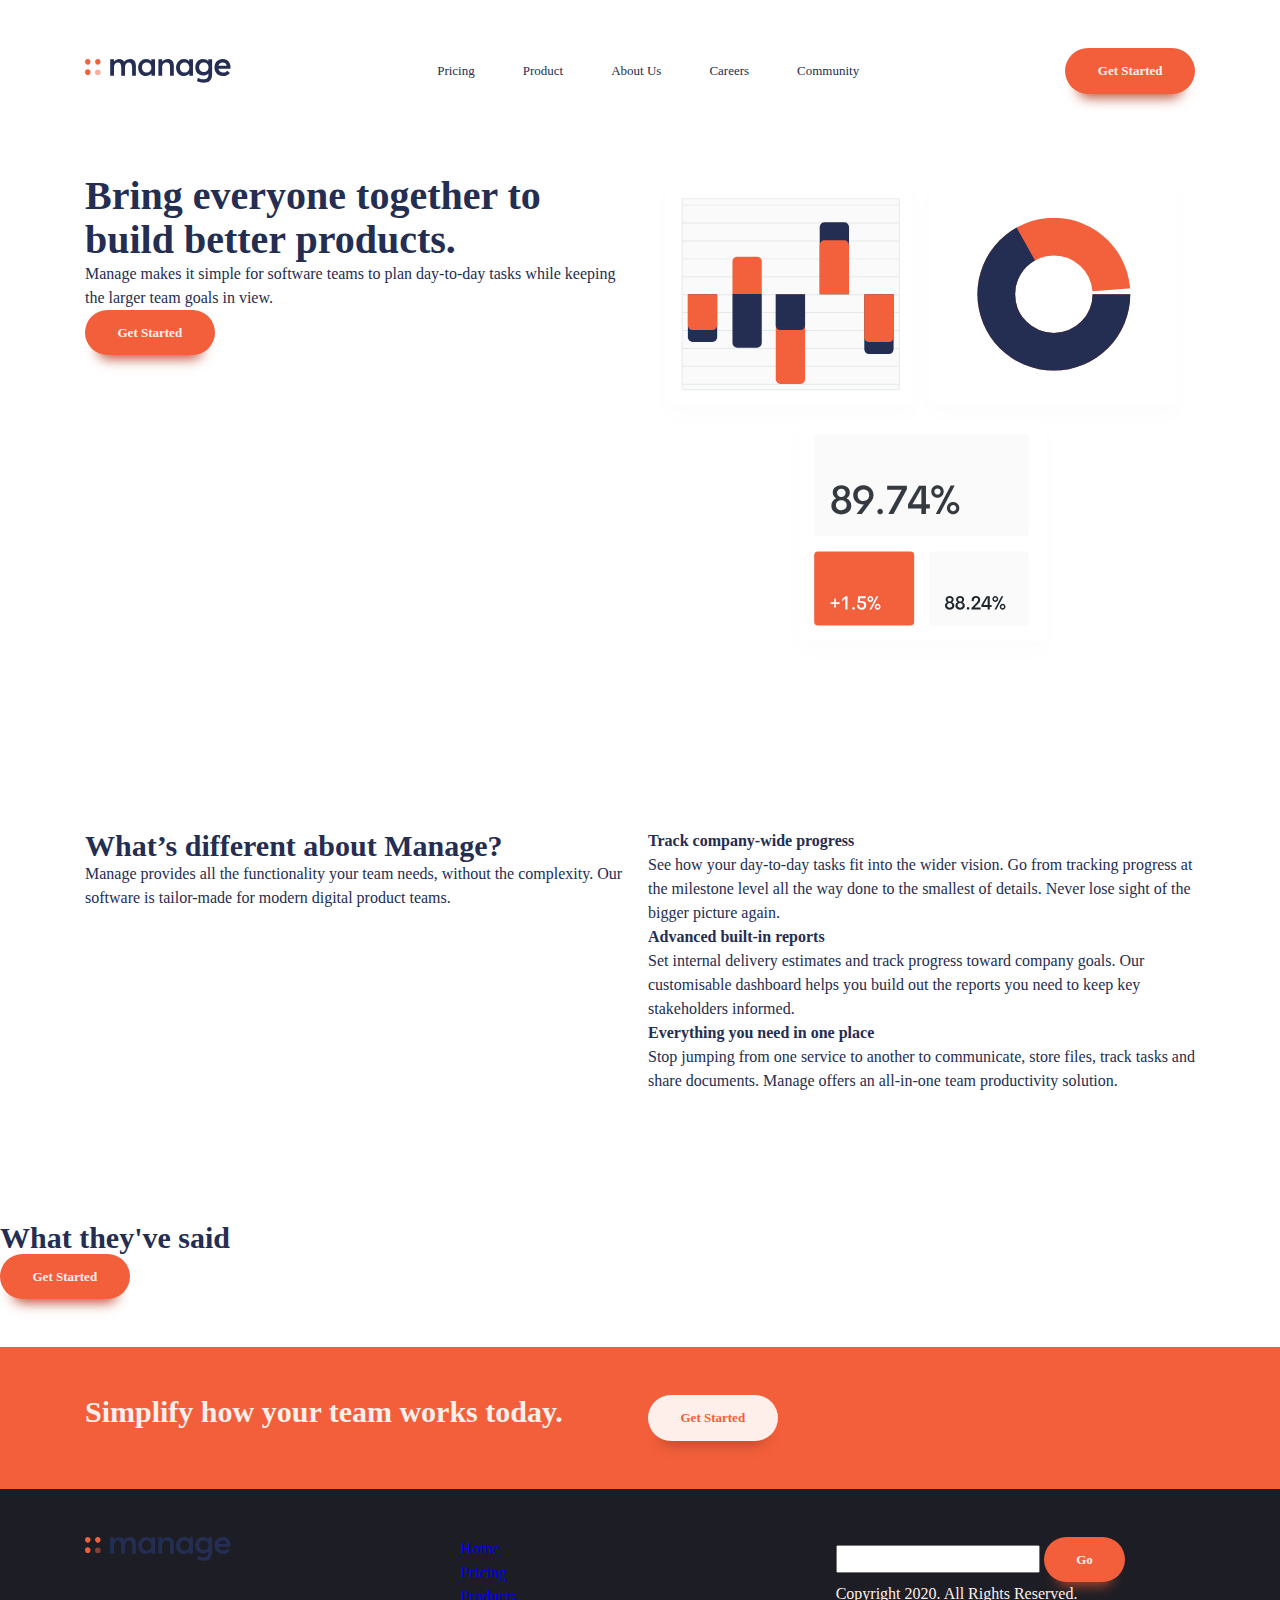
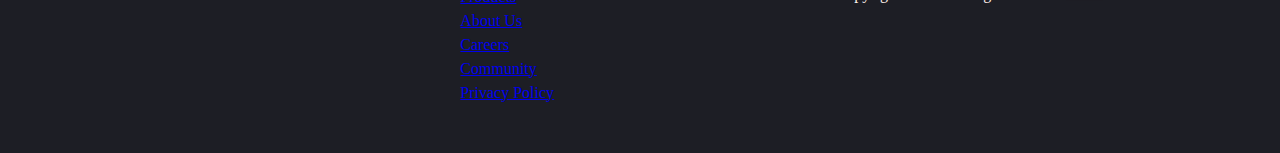
<file: index.html>
<!DOCTYPE html>
<html lang="en">
  <head>
    <meta charset="UTF-8" />
    <link rel="icon" type="image/svg+xml" href="./images/favicon-32x32.png" />
    <meta name="viewport" content="width=device-width, initial-scale=1.0" />
    <title>Vite App</title>

    <!--google fonts-->
    <link rel="preconnect" href="https://fonts.googleapis.com">
    <link rel="preconnect" href="https://fonts.gstatic.com" crossorigin>
    <link href="https://fonts.googleapis.com/css2?family=Be+Vietnam+Pro:wght@400;500;700&display=swap" rel="stylesheet">

    <!--stylesheets-->
    <link rel="stylesheet" href="style.css">
  </head>
  <body>
    <header class="primary-header">
      <div class="container">
        <div class="nav-wrapper">
        <a href="#"><img src="./images/logo.svg" alt="Manage"></a>
        <button class="mobile-nav-toggle" aria-controls="primary-navigation" aria-expanded="false">
          <img class="icon-hamburger" src="./images/icon-hamburger.svg" alt="" aria-hidden="true">
          <img class="icon-close" src="./images/icon-close.svg" alt="" aria-hidden="true">
          <span class="visually-hidden">Menu</span>
        </button>
        <nav class="primary-navigation" id="primary-navigation">
          <ul aria-label="Primary" role="list" class="nav-list">
            <li><a href="#">Pricing</a></li>
            <li><a href="#">Product</a></li>
            <li><a href="#">About Us</a></li>
            <li><a href="#">Careers</a></li>
            <li><a href="#">Community</a></li>
          </ul>
        </nav>
        <button class="button | display-sm-none display-md-inline-flex">Get Started</button>
        </div>
      </div>
    </header>

    <main>
      <section class="padding-block-900">
        <div class="container">
          <div class="even-columns">
            <div><h1 class="fs-primary-heading fw-bold">Bring everyone together to build better products.</h1>
            <p> Manage makes it simple for software teams to plan day-to-day tasks while keeping the larger team goals in view. </p>
            <button class="button">Get Started</button>
            </div>
            <div>
              <img src="./images/illustration-intro.svg" alt="">
            </div>
          </div>
        </div>
      </section>
      <section class="padding-block-900">

        <div class="container">
          <div class="even-columns">
            <div>
              <h2 class="fs-secondary-heading fw-bold">What’s different about Manage?</h2>
              <p>Manage provides all the functionality your team needs, without the complexity. Our software is tailor-made for modern digital product teams.</p>
            </div>
            <div>
              <ul class="numbered-items" role="list">
                <li><h3 class="fs-600 fw-bold">Track company-wide progress</h3>
                <p>
                  See how your day-to-day tasks fit into the wider vision. Go from tracking progress at the milestone level all the way done to the smallest of details. Never lose sight of the bigger picture again.
                </p></li>
                <li><h3 class="fs-600 fw-bold">Advanced built-in reports</h3>
                <p>
                  Set internal delivery estimates and track progress toward company goals. Our customisable dashboard helps you build out the reports you need to keep key stakeholders informed.
                </p></li>
                <li><h3 class="fs-600 fw-bold">Everything you need in one place</h3>
                <p>
                  Stop jumping from one service to another to communicate, store files, track tasks and share documents. Manage offers an all-in-one team productivity solution.
                </p></li>
              </ul>
            </div>
          </div>
        </div>
      </section>

      <section class="carousel | padding-block-700">
        <h2 class="fs-secondary-heading fw-bold">What they've said</h2>
        <!--carousel here-->
        <button class="button">Get Started</button>
      </section>

      <section class="cta | padding-block-700 bg-accent-400">
        <div class="container">
          <div class="even-columns">
            <div>
              <p class="fs-secondary-heading fw-bold text-accent-100">Simplify how your team works today.</p>
            </div>
            <div>
              <button class="button" data-type="inverted">Get Started</button>
            </div>
          </div>
        </div>
      </section>
    </main>

    <footer class="padding-block-700 bg-neutral-900 text-neutral-100">
      <div class="container">
        <div class="even-columns">
          <div>
            <a href="#"><img src="./images/logo.svg" alt="Manage"></a>
            <ul role="list" aria-label="social links">
              <li><a aria-label="facebook" href="#"></a></li>
              <li><a aria-label="youtube" href="#"></a></li>
              <li><a aria-label="twitter" href="#"></a></li>
              <li><a aria-label="pinterest" href="#"></a></li>
              <li><a aria-label="instagram" href="#"></a></li>
            </ul>
          </div>
          <div>
            <nav class="footer-nav">
              <ul aria-label="Footer" role="list">
                <li><a href="#">Home</a></li>
                <li><a href="#">Pricing</a></li>
                <li><a href="#">Products</a></li>
                <li><a href="#">About Us</a></li>
                <li><a href="#">Careers</a></li>
                <li><a href="#">Community</a></li>
                <li><a href="#">Privacy Policy</a></li>
              </ul>
            </nav>
          </div>
          <div>
            <form action="">
              <input type="email">
              <button class="button">Go</button>
            </form>
            <p>Copyright 2020. All Rights Reserved.</p>
          </div>
        </div>
      </div>
    </footer>

    <script type="module" src="/main.js"></script>
  </body>
</html>
</file>
<file: style.css>
:root {
    /*colors*/
    --clr-accent-500: hsl(12, 60%, 45%);
    --clr-accent-400: hsl(12, 88%, 59%);
    --clr-accent-300: hsl(12, 88%, 75%);
    --clr-accent-100: hsl(13, 100%, 96%);

    --clr-primary-400: hsl(228, 39%, 23%);

    --clr-neutral-900: hsl(232, 12%, 13%);
    --clr-neutral-100: hsl(13, 100%, 96%);

    /*fonts*/
    --ff-primary: font-family: 'Be Vietnam Pro', sans-serif;

    --ff-body: var(--ff-primary);
    --ff-heading: var(--ff-primary);

    --fw--regular: 400;
    --fw-semi-bold: 500;
    --fw-bold: 700;

    --fs-300: 0.8125rem;
    --fs-400: 0.875rem;
    --fs-500: 0.9375rem;
    --fs-600: 1rem;
    --fs-700: 1.875rem;
    --fs-800: 2.5rem;
    --fs-900: 3.5rem;

    --fs-body: var(--fs-400);
    --fs-primary-heading: var(--fs-800);
    --fs-secondary-heading: var(--fs-700);
    --fs-nav: var(--fs-500);
    --fs-button: var(--fs-300);

    /*spacing*/

    --size-100: 0.25rem;
    --size-200: 0.5rem;
    --size-300: 0.75rem;
    --size-400: 1rem;
    --size-500: 1.5rem;
    --size-600: 2rem;
    --size-700: 3rem;
    --size-800: 4rem;
    --size-900: 5rem;
}

@media (min-width: 50em) {
    :root {

        --fs-body: var(--fs-500);
        --fs-primary-heading: var(--fs-800);
        --fs-seoncary-heading: var(--fs-700);
        --fs-nav: var(--fs-300);
    }
}

/* Box sizing rules */
*,
*::before,
*::after {
  box-sizing: border-box;
}

/* Remove default margin */
* {
    margin: 0;
    padding: 0;
    font: inherit;
}

/* Remove list styles on ul, ol elements with a list role, which suggests default styling will be removed */
ul[role='list'],
ol[role='list'] {
  list-style: none;
}

/* Set core root defaults */
html:focus-within {
  scroll-behavior: smooth;
}

html,
body {
    height: 100%;
}

/* Set core body defaults */
body {
  text-rendering: optimizeSpeed;
  line-height: 1.5;
}

/* A elements that don't have a class get default styles */
a:not([class]) {
  text-decoration-skip-ink: auto;
}

/* Make images easier to work with */
img,
picture,
svg {
  max-width: 100%;
  display: block;
}

/* Remove all animations, transitions and smooth scroll for people that prefer not to see them */
@media (prefers-reduced-motion: reduce) {
  html:focus-within {
   scroll-behavior: auto;
  }

  *,
  *::before,
  *::after {
    animation-duration: 0.01ms !important;
    animation-iteration-count: 1 !important;
    transition-duration: 0.01ms !important;
    scroll-behavior: auto !important;
  }
}


/* general styling */
body {
    font-size: var(--ff-body);
    font-family: var(--ff-body);
    color: var(--clr-primary-400);
}

/* button */
.button {
    display: inline-flex;
    cursor: pointer;
    text-decoration: none;
    border: 0;
    border-radius: 100vmax;
    padding: 1.25em 2.5em;
    font-weight: var(--fw-bold);
    font-size: var(--fs-button);
    line-height: 1;
    color: var(--clr-neutral-100);
    background-color: var(--clr-accent-400);
    box-shadow: 0 1.25em 1em -1em var(--clr-accent-500); /*offset move blur spread color */
}

.button[data-type = "inverted"] {
    background-color: var(--clr-neutral-100);
    color: var(--clr-accent-400);
}

.button:hover,
.button:focus-visible {
    background-color: var(--clr-accent-300);
}

.button[data-type = "inverted"]:hover,
.button[data-type = "inverted"]:focus-visible {
    background-color: var(--clr-neutral-100);
    color: var(--clr-accent-300);
}

/* Navigation */

.primary-header {
    padding-top: var(--size-700);
    display: flex;
}

.nav-wrapper {
    display: flex;
    justify-content: space-between;
    align-items: center;
}

.mobile-nav-toggle {
    display: none;
}

.nav-list {
    font-size: var(--fs-nav)
}

.nav-list {
    display: flex;
    gap: clamp(var(--size-400), 5vw, var(--size-700));
    font-weight: var(--fw-semi-bold);
}

.nav-list a {
    text-decoration: none;
    color:var(--clr-primary-400);
}

.nav-list a:hover,
.nav-list a:focus {
    text-decoration: none;
    color:var(--clr-accent-400);
}

@media (max-width: 50em) {
    .primary-navigation {
        display: none;

        position: fixed;
        padding: var(--size-700);
        inset: 7rem var(--size-400) auto; /* top-bottom left-right */
        max-width:25rem;
        margin-left: auto;
        background: var(--clr-neutral-100);
        border-radius: var(--size-100);
        box-shadow: 0 0 0.75em rgb(0, 0, 0, 0.05);
    }

    .primary-header[data-overlay]::before {
        content:"";
        position: absolute;
        inset: 0;
        height: 100vh;
        background-image: linear-gradient(rgb(0 0 0/ 0), rgb(0 0 0 / 0.8));
    }

    .primary-navigation::after {
        content: '';
        position: absolute;
        inset: 0;
        background-image: linear-gradient();
    }

    .nav-list {
        display: grid;
        gap: var(--size-600);
        text-align: center;
        font-weight: var(--fw-bold);
    }

    .primary-navigation[data-visible] {
        display: block;
    }

    .mobile-nav-toggle {
        display: block;
        position: fixed;
        top: var(--size-600);
        right: var(--size-400);
        z-index: 100;
        cursor: pointer;
        background: transparent;
        border: 0;
        padding: 0.5em;
    }

    .mobile-nav-toggle .icon-close {
        display: none;
    }

}


/*utility classes*/

.visually-hidden {
    position: absolute;
    position: absolute !important;
    width: 1px !important;
    height: 1px !important;
    padding: 0 !important;
    margin: -1px !important;
    overflow: hidden !important;
    clip: rect(0,0,0,0) !important;
    white-space: nowrap !important;
    border: 0 !important;
  }

  .text-primary-400 {
      color: var(--clr-primary-400);
  }
  .text-accent-400 {
      color: var(--clr-accent-400);
  }
  .text-accent-100 {
      color: var(--clr-accent-100);
  }
  .text-neutral-100 {
      color: var(--clr-neutral-100);
  }
  .text-neutral-900 {
      color: var(--clr-neutral-900);
  }

  .bg-primary-400 {
      background-color: var(--clr-primary-400);
  }
  .bg-accent-400 {
      background-color: var(--clr-accent-400);
  }
  .bg-accent-100 {
      background-color: var(--clr-accent-100);
  }
  .bg-neutral-100 {
      background-color: var(--clr-neutral-100);
  }
  .bg-neutral-900 {
      background-color: var(--clr-neutral-900);
  }

  .fw-bold { font-weight: var(--fw-bold); }
  .fw-semi-bold { font-weight: var(--fw-semi-bold); }
  .fw-regular { font-weight: var(--fw--regular); }

  .fs-primary-heading {
      font-size: var(--fs-primary-heading);
      line-height: 1.1;
  }
  .fs-secondary-heading {
      font-size: var(--fs-secondary-heading);
      line-height: 1.1;
  }

  .fs-300 { font-size: var(--fs-300); }
  .fs-400 { font-size: var(--fs-400); }
  .fs-500 { font-size: var(--fs-500); }
  .fs-600 { font-size: var(--fs-600); }


  .padding-block-400 {
      padding-block: var(--size-400);
  }
  .padding-block-900 {
      padding-block: var(--size-900);
  }
  .padding-block-700 {
      padding-block: var(--size-700);
  }

  .display-sm-none {
      display: none;
  }
  @media (min-width: 50em) {
      .display-md-inline-flex {
          display: inline-flex;
      }
  }


  .container {
      --max-width: 1110px;
      --padding: 1rem;

      width: min(var(--max-width), 100% - (var(--padding) * 2));
      margin-inline: auto;
  }

  .even-columns {
      display: grid;
      gap: 1rem;
  }

  @media (min-width: 50em) {
      .even-columns {
          grid-auto-flow: column;
          grid-auto-columns: 1fr;
      }
  }
</file>
